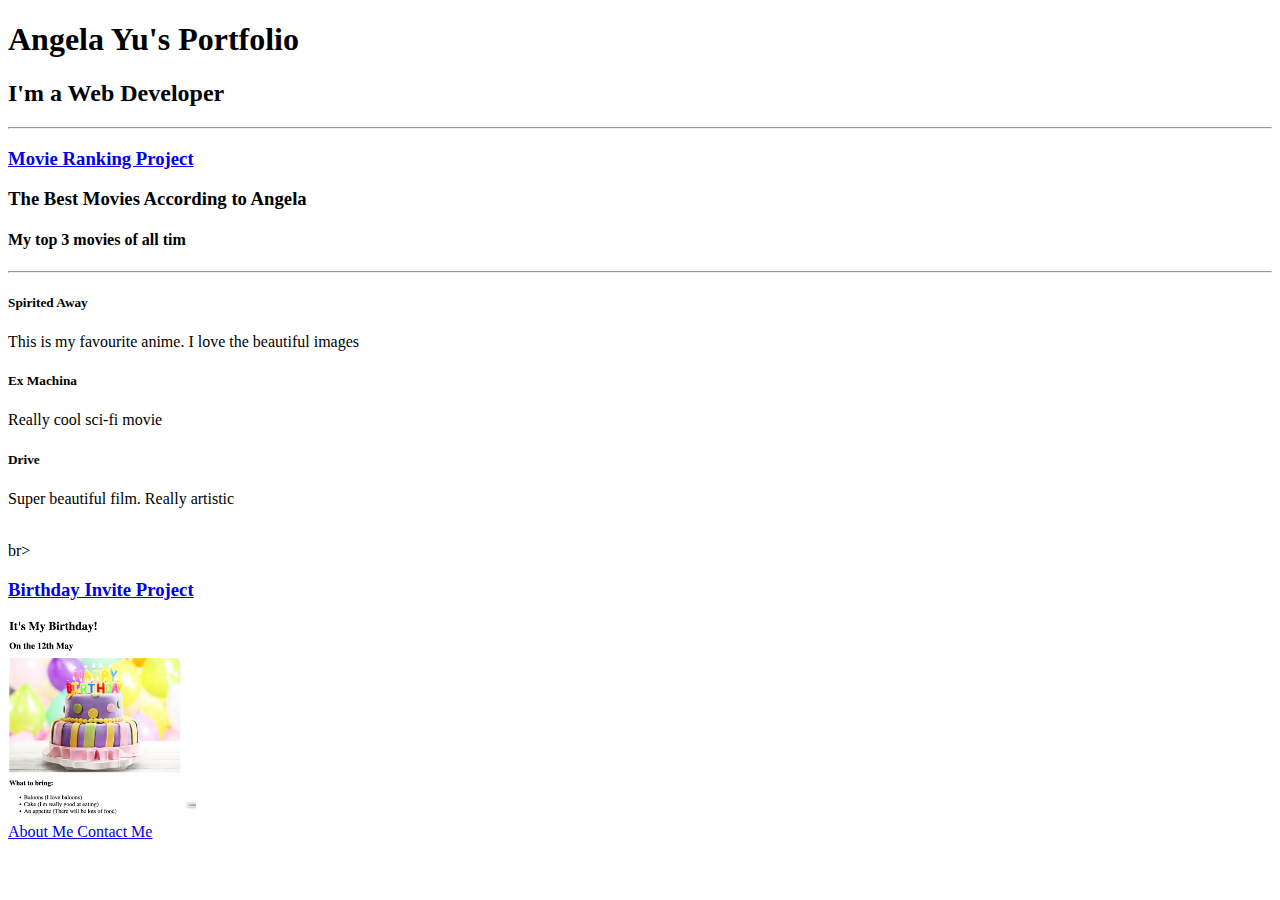
<file: index.html>
<!DOCTYPE html>
<html lang="en-US">
    <head>
        <meta charset="UTF-8">
        <title>Angela Yu's Portfolio</title>
    </head>

    <body>
        <h1>
            Angela Yu's Portfolio
        </h1>
        <h2>
            I'm a Web Developer
        </h2>
        <hr>
        <h3>
            <a href="./public/movie-ranking.html">
                Movie Ranking Project
            </a>
        </h3>
        <h3>
            The Best Movies According to Angela
        </h3>
        <h4>
            My top 3 movies of all tim
        </h4>
        <hr>
        <h5>
            Spirited Away
        </h5>
        <p>
            This is my favourite anime. I love the beautiful images
        </p>
        <h5>
            Ex Machina
        </h5>
        <p>
            Really cool sci-fi movie
        </p>
        <h5>
            Drive
        </h5>
        <p>
            Super beautiful film. Really artistic
        </p>
        <br>
        br>
        <h3>
            <a href="./public/birthday-invite.html">
                Birthday Invite Project
            </a>
        </h3>

        <img src="./assets/images/birthday-invite.png" height="200" alt="It is a birthday invite image with details on what to bring with cake">
        <br>
        <a href="./public/about.html">
            About Me
        </a> 
        <a href="./public/contact.html">
            Contact Me
        </a>
    </body>

</html>
</file>
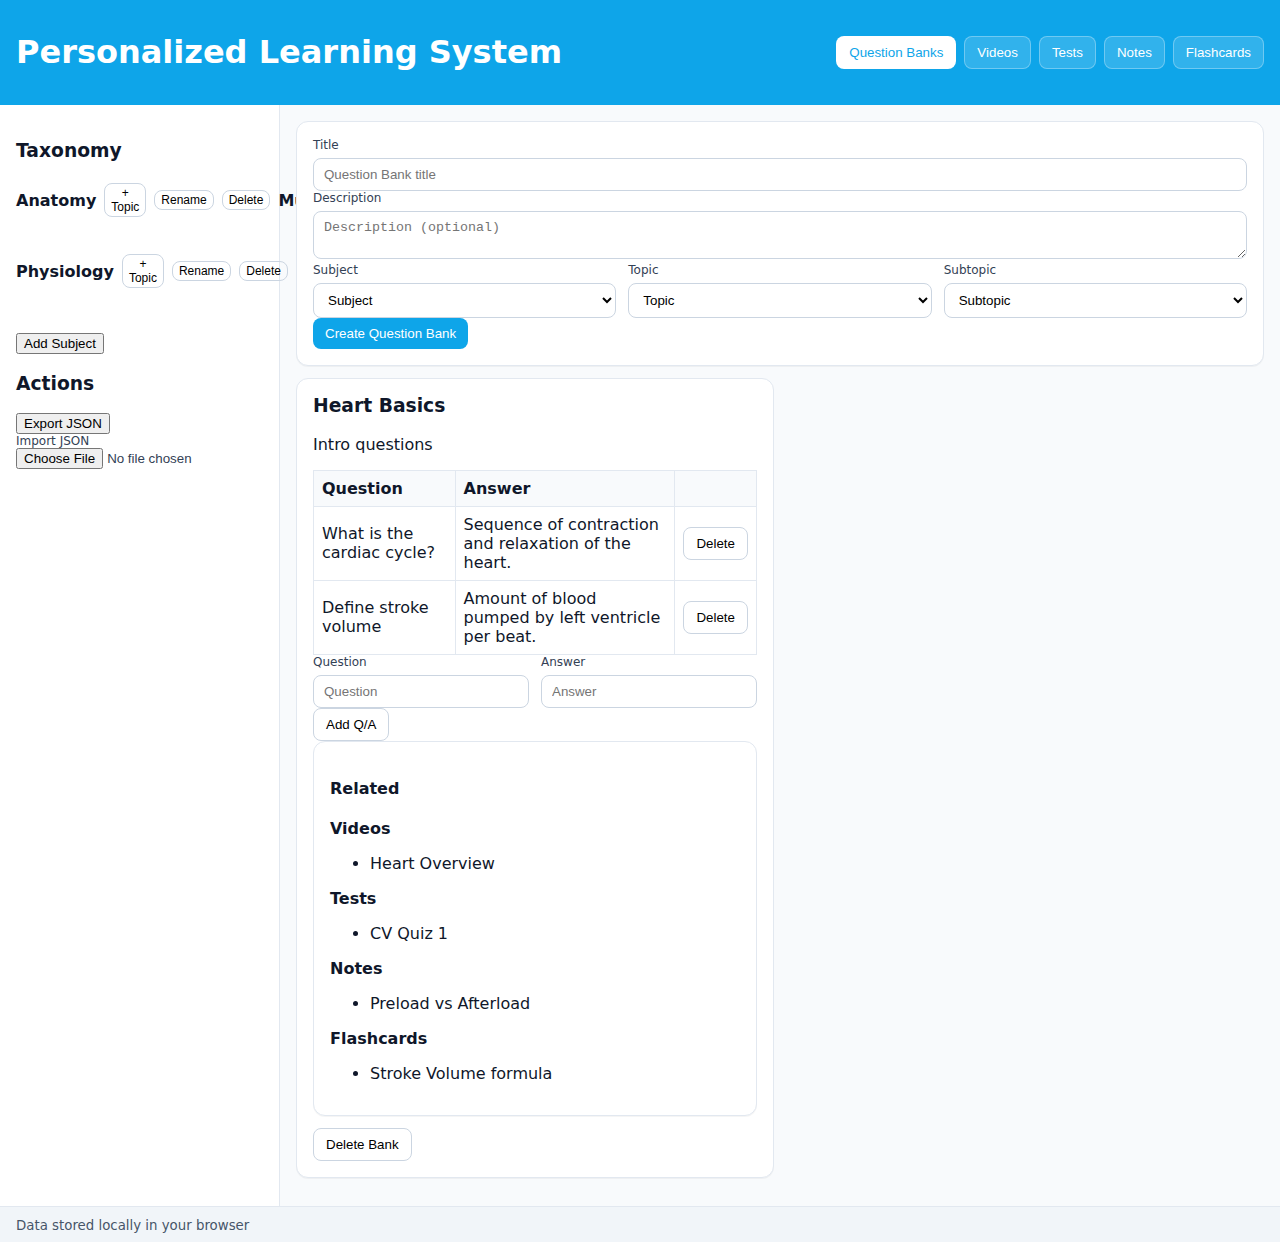
<file: app/index.html>
<!DOCTYPE html>
<html lang="en">
<head>
  <meta charset="UTF-8" />
  <meta name="viewport" content="width=device-width, initial-scale=1.0" />
  <title>Personalized Learning System</title>
  <link rel="stylesheet" href="/app/styles.css" />
</head>
<body>
  <header class="app-header">
    <h1>Personalized Learning System</h1>
    <nav class="tabs" id="tabs"></nav>
  </header>

  <main class="app-main">
    <aside class="sidebar">
      <section>
        <h3>Taxonomy</h3>
        <div id="taxonomy-tree"></div>
        <button id="add-subject-btn">Add Subject</button>
      </section>
      <section>
        <h3>Actions</h3>
        <button id="export-json-btn">Export JSON</button>
        <label class="import-label">
          Import JSON
          <input type="file" id="import-json-input" accept="application/json" />
        </label>
      </section>
    </aside>

    <section class="content" id="content"></section>
  </main>

  <footer class="app-footer">
    <small>Data stored locally in your browser</small>
  </footer>

  <script type="module" src="/app/js/main.js"></script>
</body>
</html>
</file>
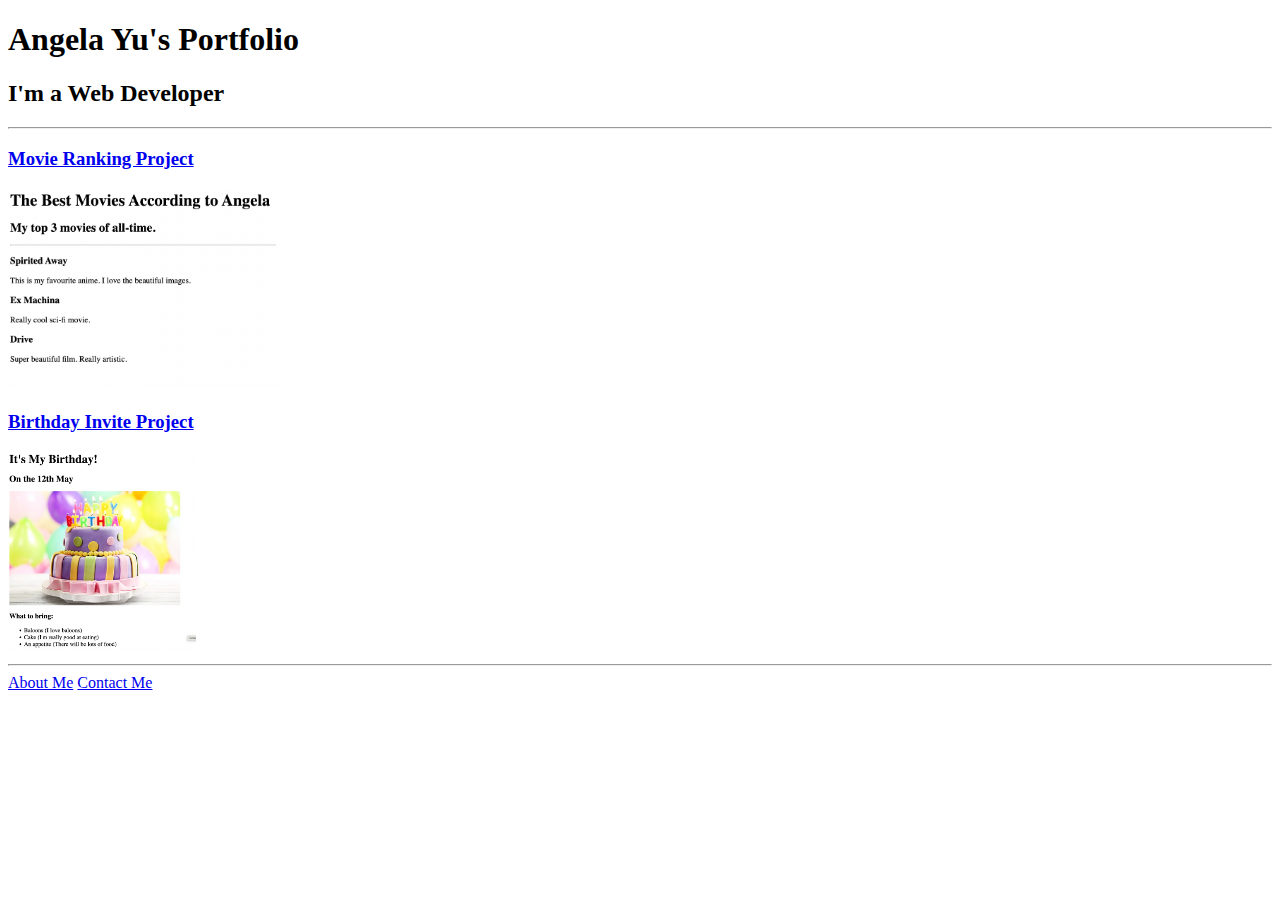
<file: solution.html>
<!DOCTYPE html>
<html lang="en">

<head>
  <meta charset="UTF-8">
  <title>Angela's Portfolio</title>
</head>

<body>
  <h1>Angela Yu's Portfolio</h1>
  <h2>I'm a Web Developer</h2>
  <hr />
  <h3><a href="./public/movie-ranking.html">Movie Ranking Project</a></h3>
  <img src="./assets/images/movie-ranking.png" height="200" alt="movie ranking project preview"/>
  <h3><a href="./public/birthday-invite.html">Birthday Invite Project</a></h3>
  <img src="./assets/images/birthday-invite.png" height="200" alt="birthday invite project preview"/>
  <hr />
  <a href="./public/about.html">About Me</a>
  <a href="./public/contact.html">Contact Me</a>
</body>

</html>
</file>
<file: app/styles.css>
* { box-sizing: border-box; }
html, body { height: 100%; }
body { margin: 0; font-family: system-ui, -apple-system, Segoe UI, Roboto, Ubuntu, Cantarell, Noto Sans, Helvetica, Arial, "Apple Color Emoji", "Segoe UI Emoji"; color: #0f172a; background: #f8fafc; }

.app-header { display:flex; align-items:center; justify-content:space-between; padding: 12px 16px; background: #0ea5e9; color: white; }
.tabs { display:flex; gap:8px; flex-wrap:wrap; }
.tabs button { background: rgba(255,255,255,.15); color:white; border:1px solid rgba(255,255,255,.3); padding:8px 12px; border-radius:8px; cursor:pointer; }
.tabs button.active { background:white; color:#0ea5e9; }

.app-main { display:flex; min-height: calc(100vh - 120px); }
.sidebar { width: 280px; padding: 16px; border-right:1px solid #e2e8f0; background:white; }
.content { flex:1; padding: 16px; }

.tree { list-style:none; padding-left: 0; }
.tree li { margin: 4px 0; }
.tree .node { display:flex; align-items:center; gap:8px; }
.tree .node .title { font-weight: 600; }
.tree button.tiny { padding:2px 6px; font-size: 12px; }

.card { background:white; border:1px solid #e2e8f0; border-radius:12px; padding:16px; margin-bottom:12px; box-shadow: 0 1px 0 rgba(0,0,0,0.04); }
.card h3 { margin-top:0; }

.grid { display:grid; grid-template-columns: repeat(auto-fill, minmax(320px, 1fr)); gap: 12px; }
.input, textarea, select { width:100%; padding:8px 10px; border:1px solid #cbd5e1; border-radius:8px; background:white; }
label { font-size: 12px; color:#334155; display:block; margin-bottom:6px; }
.row { display:flex; gap:12px; }
.row > * { flex:1; }
.actions { display:flex; gap:8px; flex-wrap:wrap; }
button.primary { background:#0ea5e9; color:white; border:none; padding:8px 12px; border-radius:8px; cursor:pointer; }
button.ghost { background:transparent; border:1px solid #cbd5e1; padding:8px 12px; border-radius:8px; cursor:pointer; }
.app-footer { padding:8px 16px; border-top:1px solid #e2e8f0; color:#475569; background:#f1f5f9; }

.table { width:100%; border-collapse: collapse; }
.table th, .table td { border:1px solid #e2e8f0; padding:8px; text-align:left; }
.table th { background:#f8fafc; }
</file>
